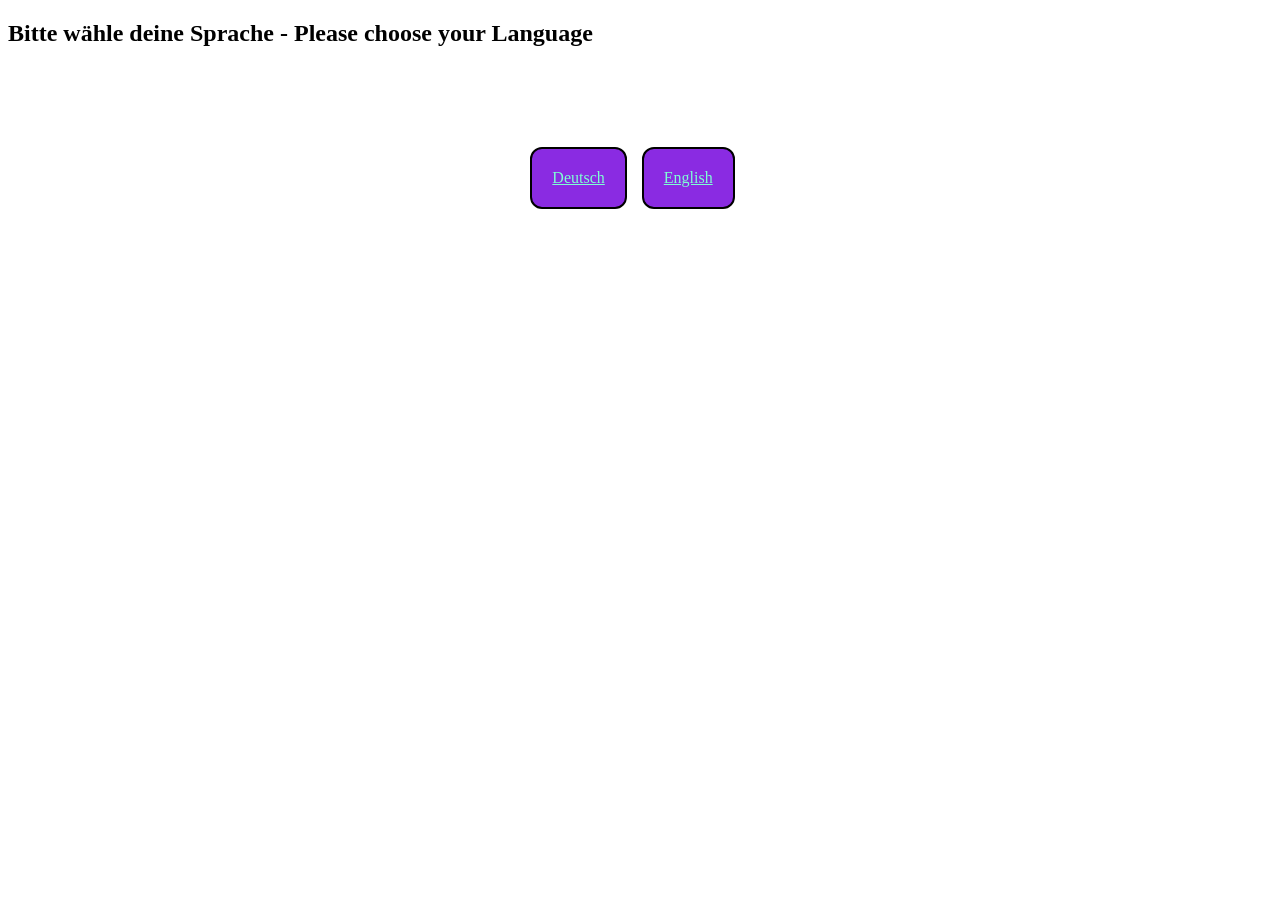
<file: index.html>
<!DOCTYPE html>
<html lang="en">
<head>
    <meta charset="UTF-8">
    <meta name="viewport" content="width=device-width, initial-scale=1.0">
    <title>Choose Language</title>
</head>
<style>
div{
   display: flex;
   text-decoration: none;
   align-items: center;
   justify-content: center;
   margin-top: 100px;
   text-decoration: none;
}


div a{
    padding: 20px;
    border: 2px solid black ;
    border-radius: 12px;
    color: aquamarine;
    background-color: blueviolet;
    margin-right: 15px;
    

}


div a:hover{
    color: rgb(42, 190, 99);


}
</style>
<body>
    <h2>Bitte wähle deine Sprache - Please choose your Language</h2>
<div>
    <a href="/modding/de">Deutsch</a>
    <a href="/modding/en">English</a>
</div>
</body>
</html>
</file>
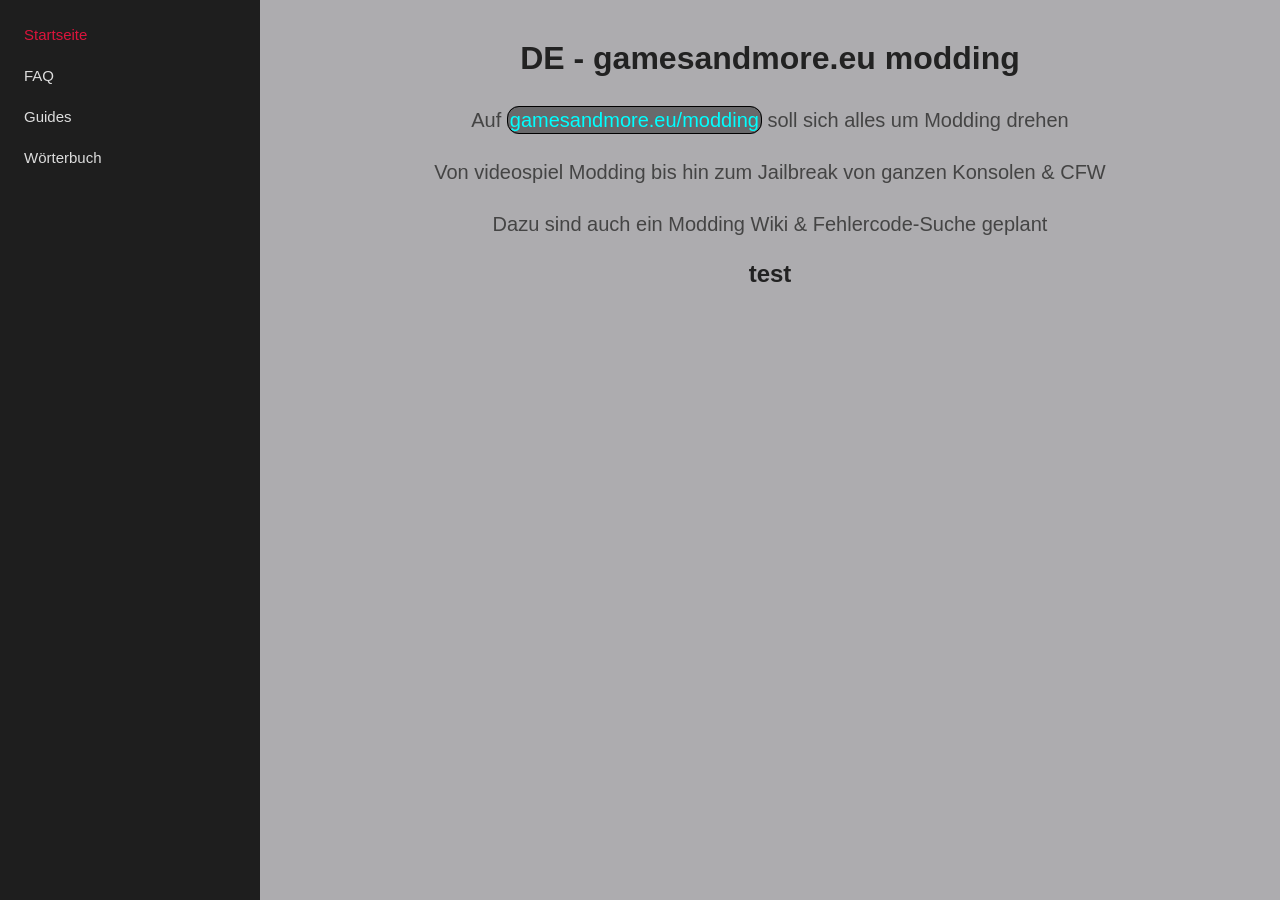
<file: de/index.html>
<!DOCTYPE html>
<html lang="de">
<head>
    <meta charset="UTF-8">
    <meta name="viewport" content="width=device-width, initial-scale=1.0">
    <link rel="stylesheet" href="style.css">
    <title>DE - gamesandmore.eu modding</title>
</head>
<body>
    <div class="layout">
    <aside class="sidebar">
        <nav>
            <ul>
                <li><a href="#" class="active">Startseite</a></li>
                <li><a href="faq.html">FAQ</a></li>
                <li><a href="guides.html">Guides</a></li>
                <li><a href="worterbuch.html">Wörterbuch</a></li>
            </ul>
        </nav>
    </aside>

    <main class="content">
        <section>
            <h1>DE - gamesandmore.eu modding</h1>
            <p>Auf <z class="hervorgehoben">gamesandmore.eu/modding</z> soll sich alles um Modding drehen</p>
            <p>Von videospiel Modding bis hin zum Jailbreak von ganzen Konsolen & CFW</p>
            <p>Dazu sind auch ein Modding Wiki & Fehlercode-Suche geplant</p>
            <h2>test</h2>
        </section>
    </main>
</div>

</body>
</html>
</file>
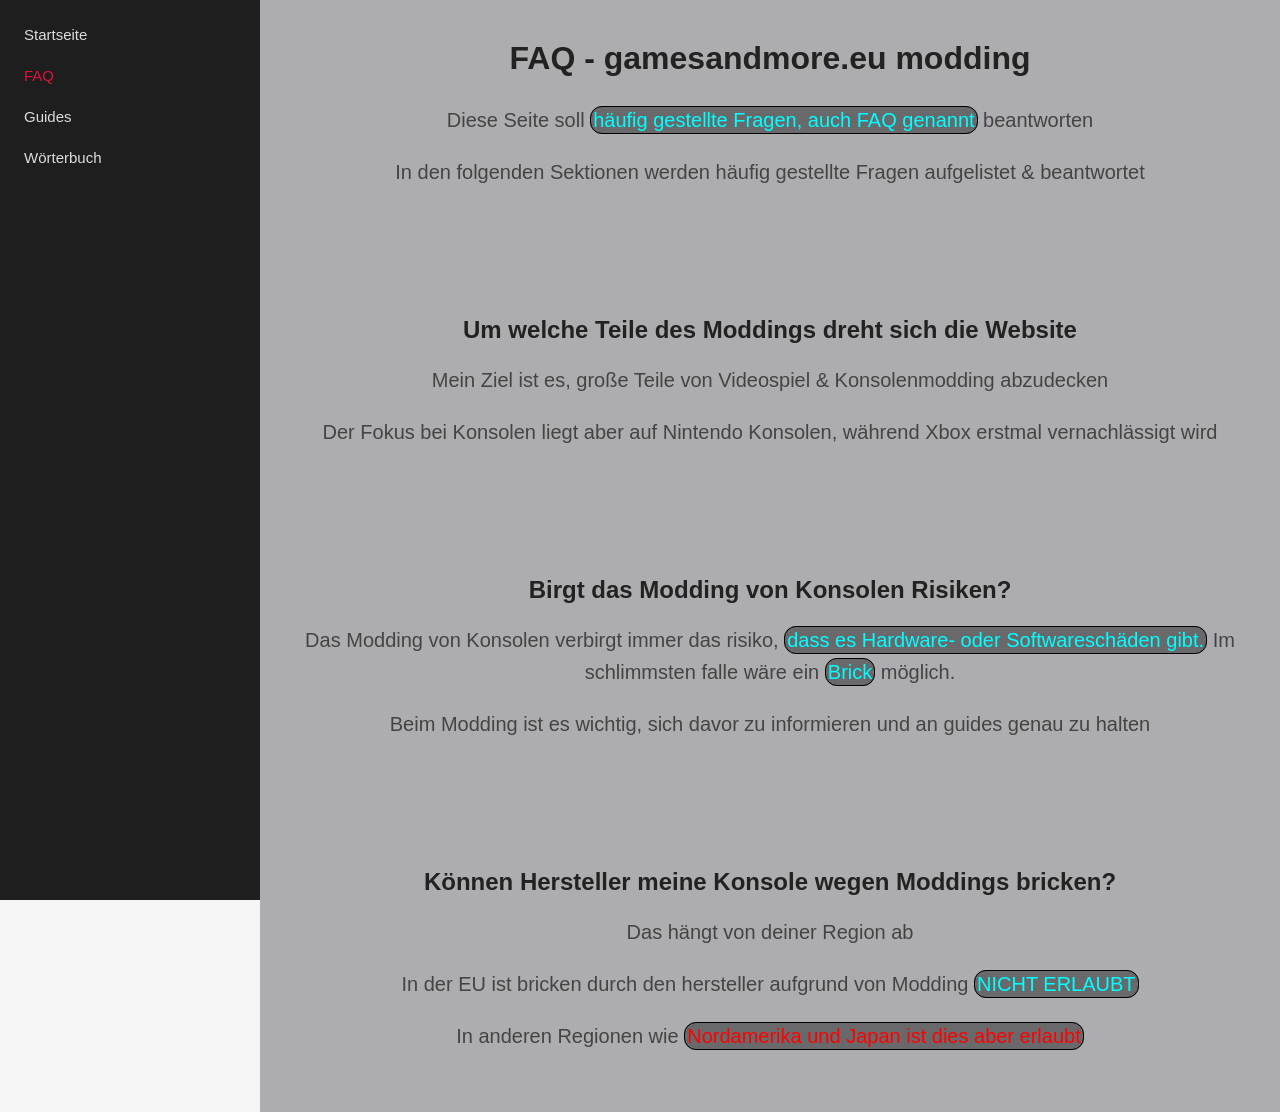
<file: de/faq.html>
<!DOCTYPE html>
<html lang="de">
<head>
    <meta charset="UTF-8">
    <meta name="viewport" content="width=device-width, initial-scale=1.0">
    <link rel="stylesheet" href="style.css">
    <title>faq - gamesandmore.eu modding</title>
</head>
<body>
    <div class="layout">
    <aside class="sidebar">
        <nav>
            <ul>
                <li><a href="index.html">Startseite</a></li>
                <li><a href="#" class="active">FAQ</a></li>
                <li><a href="guides.html">Guides</a></li>
                <li><a href="worterbuch.html">Wörterbuch</a></li>
            </ul>
        </nav>
    </aside>

    <main class="content">
        <section>
            <h1>FAQ - gamesandmore.eu modding</h1>
            <p>Diese Seite soll <z class="hervorgehoben">häufig gestellte Fragen, auch FAQ genannt</z> beantworten</p>
            <p>In den folgenden Sektionen werden häufig gestellte Fragen aufgelistet & beantwortet</p>
        </section>
        <br><br><br><br><br><br>
        <section>
            <h2>Um  welche Teile des Moddings dreht sich die Website</h2>
            <p>Mein Ziel ist es, große Teile von Videospiel & Konsolenmodding abzudecken</p>
            <p>Der Fokus bei Konsolen liegt aber auf Nintendo Konsolen, während Xbox erstmal vernachlässigt wird</p>
        </section>
        <br><br><br><br><br><br>
        <section>
            <h2>Birgt das Modding von Konsolen Risiken?</h2>
            <p>Das Modding von Konsolen verbirgt immer das risiko, <z class="hervorgehoben">dass es Hardware- oder Softwareschäden gibt.</z> Im schlimmsten falle wäre ein <z class="hervorgehoben">Brick</z> möglich.</p>
            <p>Beim Modding ist es wichtig, sich davor zu informieren und an guides genau zu halten</p>
        </section>
        <br><br><br><br><br><br>
        <section>
            <h2>Können Hersteller meine Konsole wegen Moddings bricken?</h2>
            <p>Das hängt von deiner Region ab</p>
            <p>In der EU ist bricken durch den hersteller aufgrund von Modding <z class="hervorgehoben">NICHT ERLAUBT</z></p>
            <p>In anderen Regionen wie <z class="hervorgehobenrot">Nordamerika und Japan ist dies aber erlaubt</z></p>
        </section>
    </main>
</div>

</body>
</html>
</file>
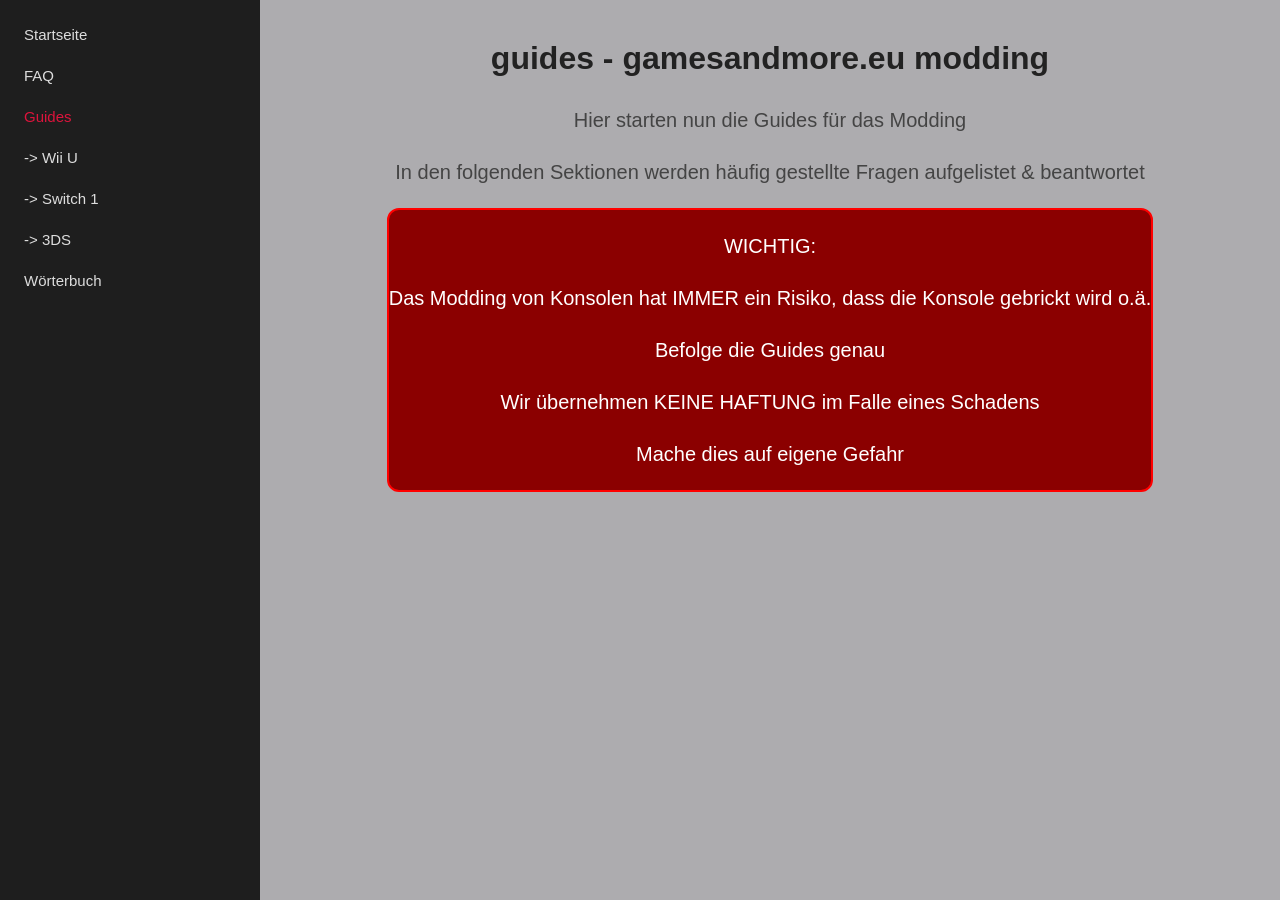
<file: de/guides.html>
<!DOCTYPE html>
<html lang="de">
<head>
    <meta charset="UTF-8">
    <meta name="viewport" content="width=device-width, initial-scale=1.0">
    <link rel="stylesheet" href="style.css">
    <title>Guides - gamesandmore.eu modding</title>
</head>
<body>
    <div class="layout">
    <aside class="sidebar">
        <nav>
            <ul>
                <li><a href="index.html">Startseite</a></li>
                <li><a href="faq.html">FAQ</a></li>
                <li><a href="#" class="active">Guides</a></li>
                <li><a href="#">-> Wii U</a></li>
                <li><a href="#">-> Switch 1</a></li>
                <li><a href="#">-> 3DS</a></li>
                <li><a href="worterbuch.html">Wörterbuch</a></li>
            </ul>
        </nav>
    </aside>

    <main class="content">
        <section>
            <h1>guides - gamesandmore.eu modding</h1>
            <p>Hier starten nun die Guides für das Modding</p>
            <p>In den folgenden Sektionen werden häufig gestellte Fragen aufgelistet & beantwortet</p>
        </section>
        <section class="redbox">
            <p class="w">WICHTIG:</p>
            <p class="w">Das Modding von Konsolen hat IMMER ein Risiko, dass die Konsole gebrickt wird o.ä.</p>
            <p class="w">Befolge die Guides genau</p>
            <p class="w">Wir übernehmen KEINE HAFTUNG im Falle eines Schadens</p>
            <p class="w">Mache dies auf eigene Gefahr</p>
        </section>
    </main>
</div>

</body>
</html>
</file>
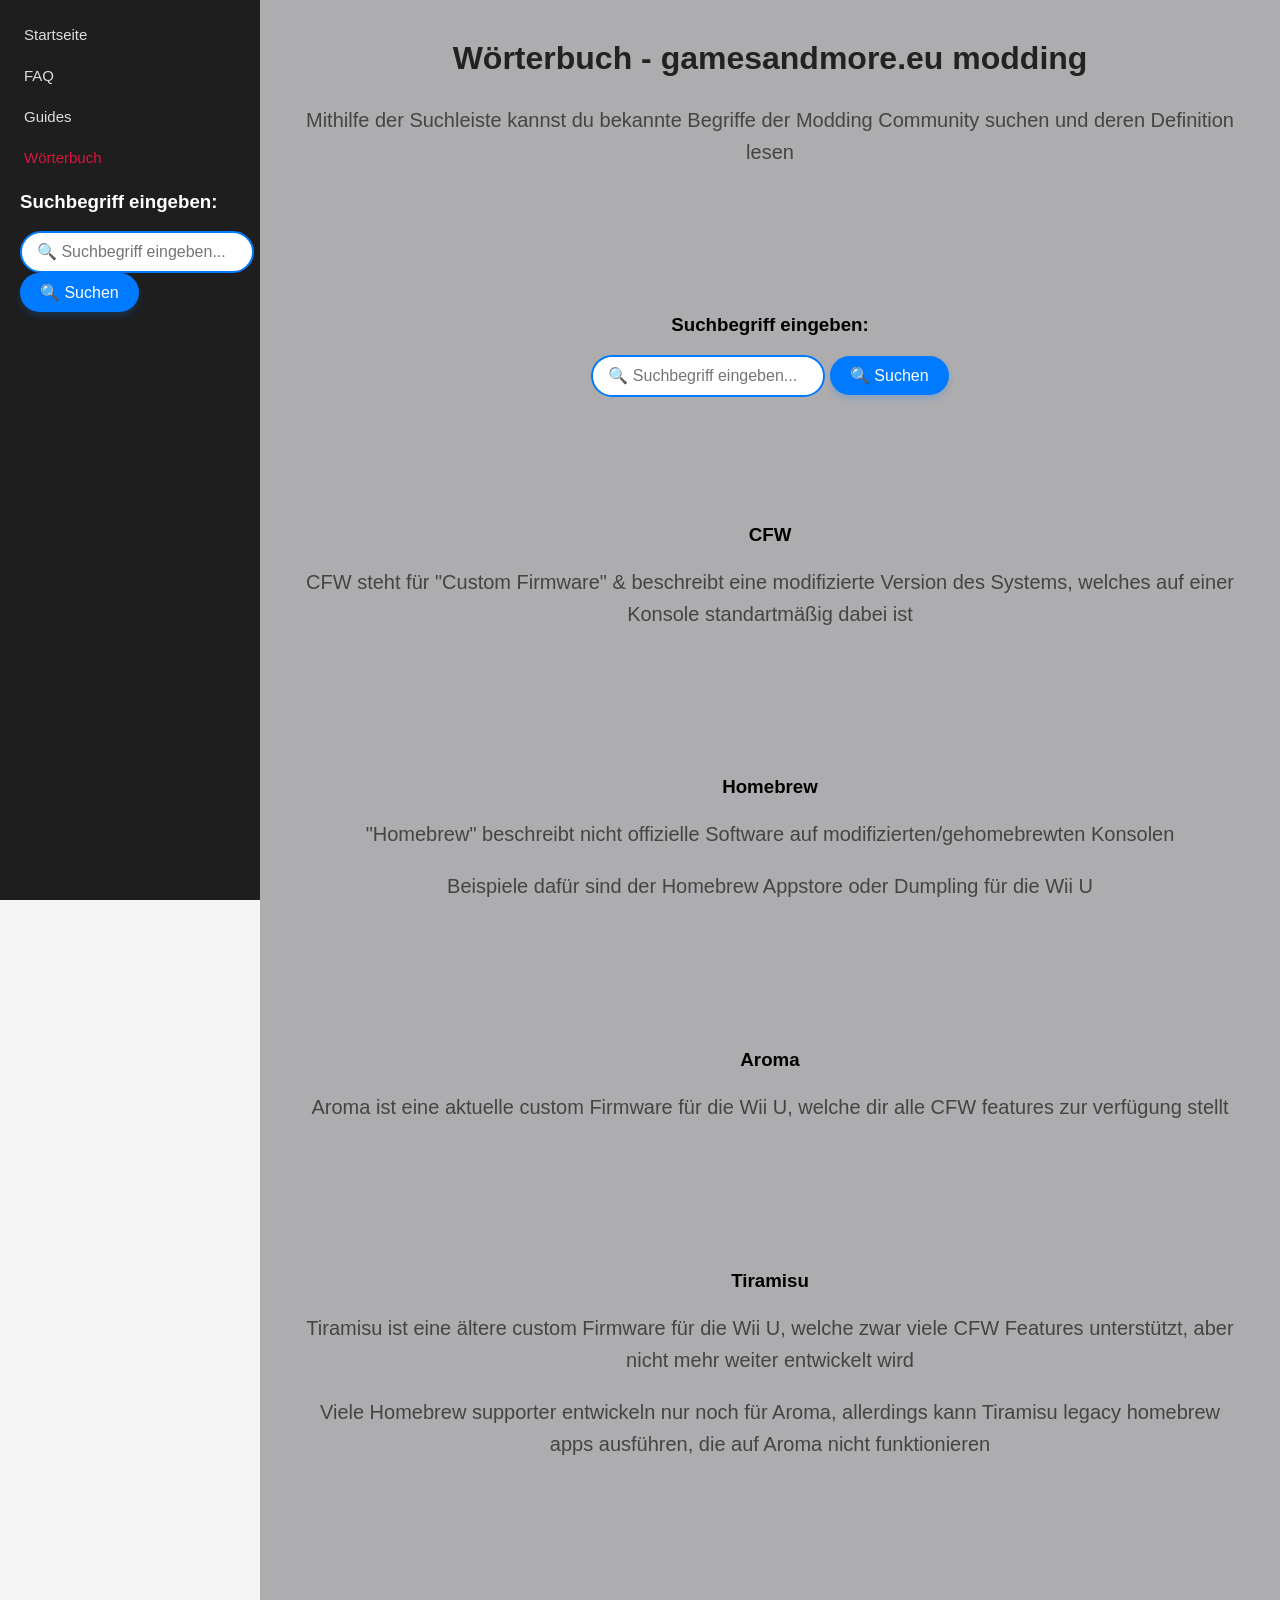
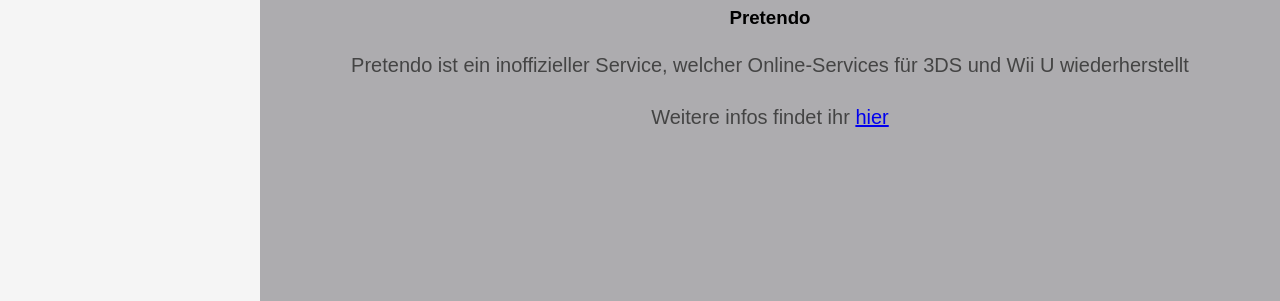
<file: de/worterbuch.html>
<!DOCTYPE html>
<html lang="de">
<head>
    <meta charset="UTF-8">
    <meta name="viewport" content="width=device-width, initial-scale=1.0">
    <link rel="stylesheet" href="style.css">
    <link rel="stylesheet" href="highlight.css">
    <link rel="stylesheet" href="search-field.css">
    <script src="index.js"></script>
    <script src="search-field.js"></script>
    <script src="dictionary.js"></script>
    <title>Wörterbuch - gamesandmore.eu modding</title>
</head>
<body>
    <div class="layout">
    <aside class="sidebar">
        <nav>
            <ul>
                <li><a href="index.html">Startseite</a></li>
                <li><a href="faq.html">FAQ</a></li>
                <li><a href="guides.html">Guides</a></li>
                <li><a href="#" class="active">Wörterbuch</a></li>
            </ul>
        </nav>
            <section>
            <h3>Suchbegriff eingeben:</h3>
            <input type="text" id="searchField" placeholder="🔍 Suchbegriff eingeben..." class="search-input">
            <button onclick="searchTerm()" class="search-button">🔍 Suchen</button>
        </section> 
    </aside>

    <main class="content">
        <section>
            <h1>Wörterbuch - gamesandmore.eu modding</h1>
            <p>Mithilfe der Suchleiste kannst du bekannte Begriffe der Modding Community suchen und deren Definition lesen</p>
        </section>
        <br><br><br><br><br><br>
        <section>
            <h3>Suchbegriff eingeben:</h3>
            <input type="text" id="searchField" placeholder="🔍 Suchbegriff eingeben..." class="search-input">
            <button onclick="searchTerm()" class="search-button">🔍 Suchen</button>
        </section> 
        <br><br><br><br><br><br>
        <section id="cfw">
            <h3>CFW</h3>
            <p>CFW steht für "Custom Firmware" & beschreibt eine modifizierte Version des Systems, welches auf einer Konsole standartmäßig dabei ist</p>
        </section>
        <br><br><br><br><br><br>
        <section id="homebrew">
            <h3>Homebrew</h3>
            <p>"Homebrew" beschreibt nicht offizielle Software auf modifizierten/gehomebrewten Konsolen</p>
            <P>Beispiele dafür sind der Homebrew Appstore oder Dumpling für die Wii U</P>
        </section>
        <br><br><br><br><br><br>
        <section id="aroma">
            <h3>Aroma</h3>
            <p>Aroma ist eine aktuelle custom Firmware für die Wii U, welche dir alle CFW features zur verfügung stellt</p>
        </section>
        <br><br><br><br><br><br>
        <section id="tiramisu">
            <h3>Tiramisu</h3>
            <p>Tiramisu ist eine ältere custom Firmware für die Wii U, welche zwar viele CFW Features unterstützt, aber nicht mehr weiter entwickelt wird</p>
            <p>Viele Homebrew supporter entwickeln nur noch für Aroma, allerdings kann Tiramisu legacy homebrew apps ausführen, die auf Aroma nicht funktionieren</p>
        </section>
        <br><br><br><br><br><br>
        <section id="pretendo">
            <h3>Pretendo</h3>
            <p>Pretendo ist ein inoffizieller Service, welcher Online-Services für 3DS und Wii U wiederherstellt</p>
            <p>Weitere infos findet ihr <a href="https://pretendo.network/">hier</a></p>
        </section>
        <br><br><br><br><br><br>
    </main>
</div>

</body>
</html>
</file>
<file: de/style.css>
html, body {
    margin: 0;
    padding: 0;
    height: 100%;
}

.layout {
    display: flex;
    min-height: 100vh; 
    background: #f5f5f5;
    font-family: sans-serif;
}


.sidebar {
    width: 260px;
    background: #1e1e1e;
    color: #fff;
    padding: 20px;
    box-sizing: border-box;
    position: sticky;
    top: 0;
    height: 100vh;
    overflow-y: auto;
}

.sidebar nav ul {
    list-style: none;
    padding: 0;
    margin: 0;
}

.sidebar nav ul li {
    margin-bottom: 12px;
}

.sidebar nav ul li a {
    color: #ddd;
    text-decoration: none;
    font-size: 15px;
    padding: 6px 4px;
    display: block;
    border-radius: 4px;
    transition: background 0.2s, color 0.25s;
}

.sidebar nav ul li a:hover {
    background: #333;
    color: #fff;
}

.sidebar nav ul li a.active {
    color: crimson;
}


.content {
    flex: 1;
    padding: 40px;
    box-sizing: border-box;

    background: rgb(173, 172, 175);

    text-align: center;

    display: flex;
    flex-direction: column;
    align-items: center;
}


.content-inner {
    max-width: 900px;
}


.content h1 {
    margin-top: 0;
    font-size: 32px;
    color: #222;
}

.content h2 {
    margin-top: 0;
    font-size: 24px;
    color: #222;
}

.content p {
    line-height: 1.6;
    color: #444;
    font-size: 20px;
}

.content p.w {
    line-height: 1.6;
    color: #ffffff;
    font-size: 20px;
}

.content section.redbox {
    line-height: 1.6;
    color: #ffffff;
    font-size: 20px;
    background-color: darkred;
    border: 2px solid red;
    border-radius: 12px;
}

.content z.hervorgehoben {
    color: aqua;
    background: rgb(105, 105, 107);
    padding: 2px;
    border: 1px solid black ;
    border-radius: 12px;
    font-size: 20px;
}

.content z.hervorgehobenrot {
    color: red;
    background: rgb(105, 105, 107);
    padding: 2px;
    border: 1px solid black ;
    border-radius: 12px;
    font-size: 20px;
}

@media (max-width: 800px) {
    .layout {
        flex-direction: column;
    }

    .sidebar {
        width: 100%;
        height: auto;
        position: relative;
    }
}
</file>
<file: de/highlight.css>
/* /res/css/specific/dictionary/highlight.css */
/* Highlighting on Dictionary */

.highlight {
    background-color: yellow;
    color: black;
    transition: background-color 0.3s ease;
}
</file>
<file: de/search-field.css>
/* /res/css/specific/dictionary/search-field.css */
/* Dictionary Search Field Design */

.search-input {
    width: 100%;
    max-width: 200px;
    padding: 10px 15px;
    font-size: 16px;
    border: 2px solid #007BFF;
    border-radius: 25px;
    outline: none;
    transition: all 0.3s ease-in-out;
}
.search-input:focus {
    border-color: #0056b3;
    box-shadow: 0 0 10px rgba(0, 123, 255, 0.5);
}
@keyframes placeholderAnimation {
    0% { content: "🔍 Suchbegriff eingeben..."; }
    33% { content: "🔍 Suche nach 'Homebrew'..."; }
    66% { content: "🔍 Suche nach 'Modchip'..."; }
    100% { content: "🔍 Suchbegriff eingeben..."; }
}
.search-input::placeholder {
    animation: changePlaceholder 6s infinite;
}
@keyframes changePlaceholder {
    0% { opacity: 1; }
    25% { opacity: 0; }
    50% { content: "🔍 Suche nach 'Homebrew'..."; opacity: 1; }
    75% { opacity: 0; }
    100% { content: "🔍 Suchbegriff eingeben..."; opacity: 1; }
}
.search-button {
    background-color: #007BFF;
    color: white;
    font-size: 16px;
    padding: 10px 20px;
    border: none;
    border-radius: 25px;
    cursor: pointer;
    transition: all 0.3s ease-in-out;
    box-shadow: 0 4px 6px rgba(0, 123, 255, 0.2);
}
.search-button:hover {
    background-color: #0056b3;
    box-shadow: 0 6px 10px rgba(0, 123, 255, 0.4);
}
.search-button:active {
    background-color: #00408a;
    transform: scale(0.95);
}
</file>
